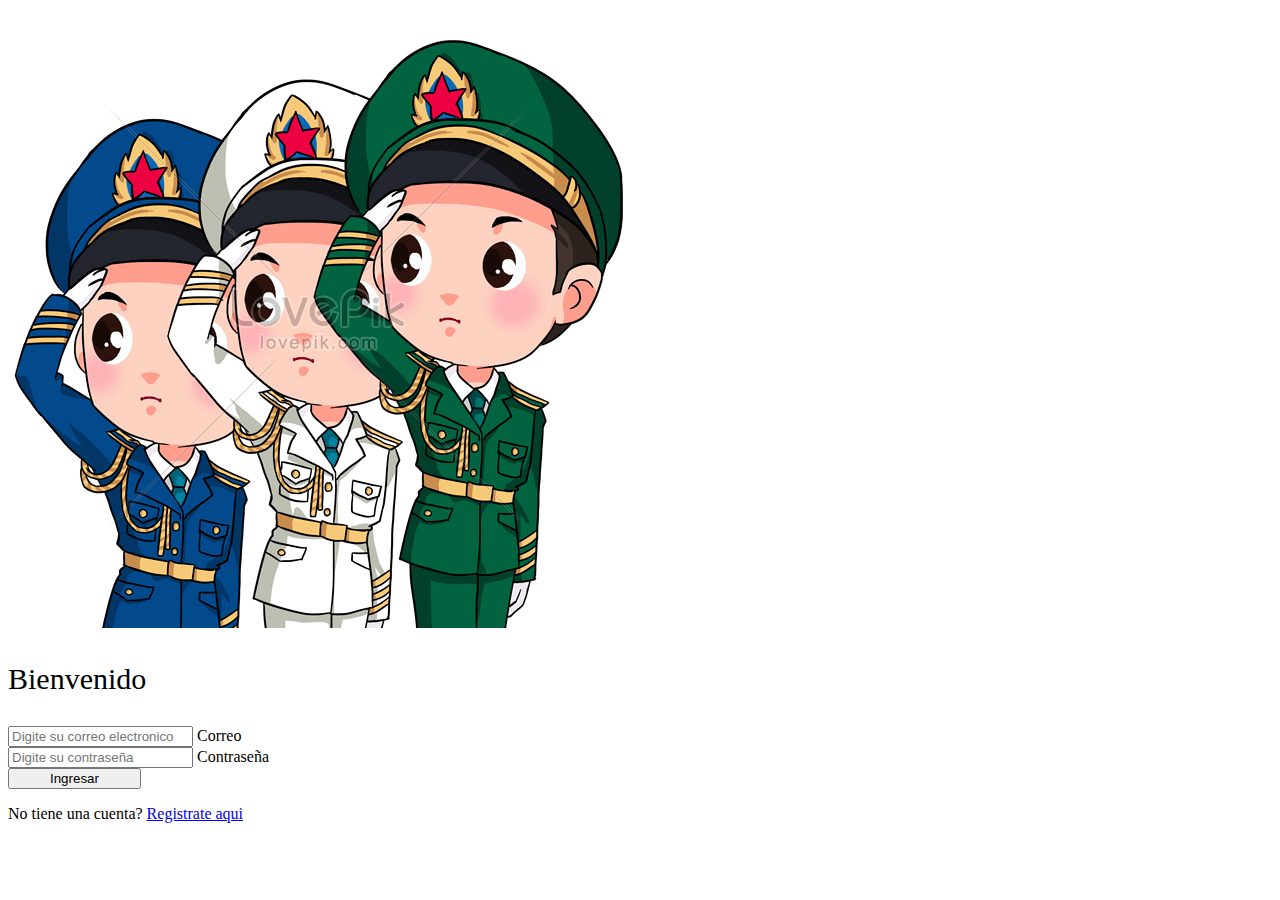
<file: target/Sisgepol-1.0/index.html>
<!DOCTYPE html>
<html>
    <head>
        <title>Iniciar Sesión</title>
        <meta http-equiv="Content-Type" content="text/html; charset=UTF-8">

        <link rel="stylesheet" type="text/css" href="css/index.css">

        <link href="https://cdn.jsdelivr.net/npm/bootstrap@5.0.2/dist/css/bootstrap.min.css" rel="stylesheet" integrity="sha384-EVSTQN3/azprG1Anm3QDgpJLIm9Nao0Yz1ztcQTwFspd3yD65VohhpuuCOmLASjC" crossorigin="anonymous">
        
        <script src="https://cdn.jsdelivr.net/npm/bootstrap@5.0.2/dist/js/bootstrap.bundle.min.js" integrity="sha384-MrcW6ZMFYlzcLA8Nl+NtUVF0sA7MsXsP1UyJoMp4YLEuNSfAP+JcXn/tWtIaxVXM" crossorigin="anonymous"></script>
        <script src="https://cdn.jsdelivr.net/npm/@popperjs/core@2.9.2/dist/umd/popper.min.js" integrity="sha384-IQsoLXl5PILFhosVNubq5LC7Qb9DXgDA9i+tQ8Zj3iwWAwPtgFTxbJ8NT4GN1R8p" crossorigin="anonymous"></script>
        <script src="https://cdn.jsdelivr.net/npm/bootstrap@5.0.2/dist/js/bootstrap.min.js" integrity="sha384-cVKIPhGWiC2Al4u+LWgxfKTRIcfu0JTxR+EQDz/bgldoEyl4H0zUF0QKbrJ0EcQF" crossorigin="anonymous"></script>
        <script src="http://ajax.googleapis.com/ajax/libs/jquery/3.6.0/jquery.min.js"></script>

        <script src="js/index.js"></script>
    </head>
    <body>
<!--- //////////////////////////////////////////////////////// Inicio login //////////////////////////////////////////////////////////////////--->

    <section class="vh-100">
        <div class="container-fluid h-custom">
            <div class="row d-flex justify-content-center align-items-center h-100">
                <div class="col-md-9 col-lg-6 col-xl-5">
                    <img src="img/login.png"
                         class="img-fluid" alt="Imagen">
                </div>
                <div class="col-md-8 col-lg-6 col-xl-4 offset-xl-1">
                    <form id="form-login">
                        <div class="divider d-flex align-items-center my-4">
                            <p class="text-center fw-bold mx-1 mb-0" id="txt_titulo">Bienvenido</p>
                        </div>

                        <!-- Email input -->
                        <div class="form-outline mb-4">
                            <input type="email" id="correo" class="form-control form-control-lg"
                                   placeholder="Digite su correo electronico" />
                            <label class="form-label" for="form3Example3">Correo</label>
                        </div>

                        <!-- Password input -->
                        <div class="form-outline mb-3">
                            <input type="password" id="contrasena" class="form-control form-control-lg"
                                   placeholder="Digite su contraseña" />
                            <label class="form-label" for="form3Example4">Contraseña</label>
                        </div>
                        <div class="text-center text-lg-start mt-4 pt-2">
                            <button type="submit" class="btn btn-primary btn-lg"
                                    style="padding-left: 2.5rem; padding-right: 2.5rem;">Ingresar</button>
                            <p class="small fw-bold mt-2 pt-1 mb-0">No tiene una cuenta? <a href="register.html" class="link-danger">Registrate aqui</a></p>
                        </div>   
                    </form>
                </div>
            </div>
        </div>
    </section>
<!--- /////////////////////////////////////////////////////// fin login ///////////////////////////////////////////////////////////////////// -->
    </body>
</html>
</file>
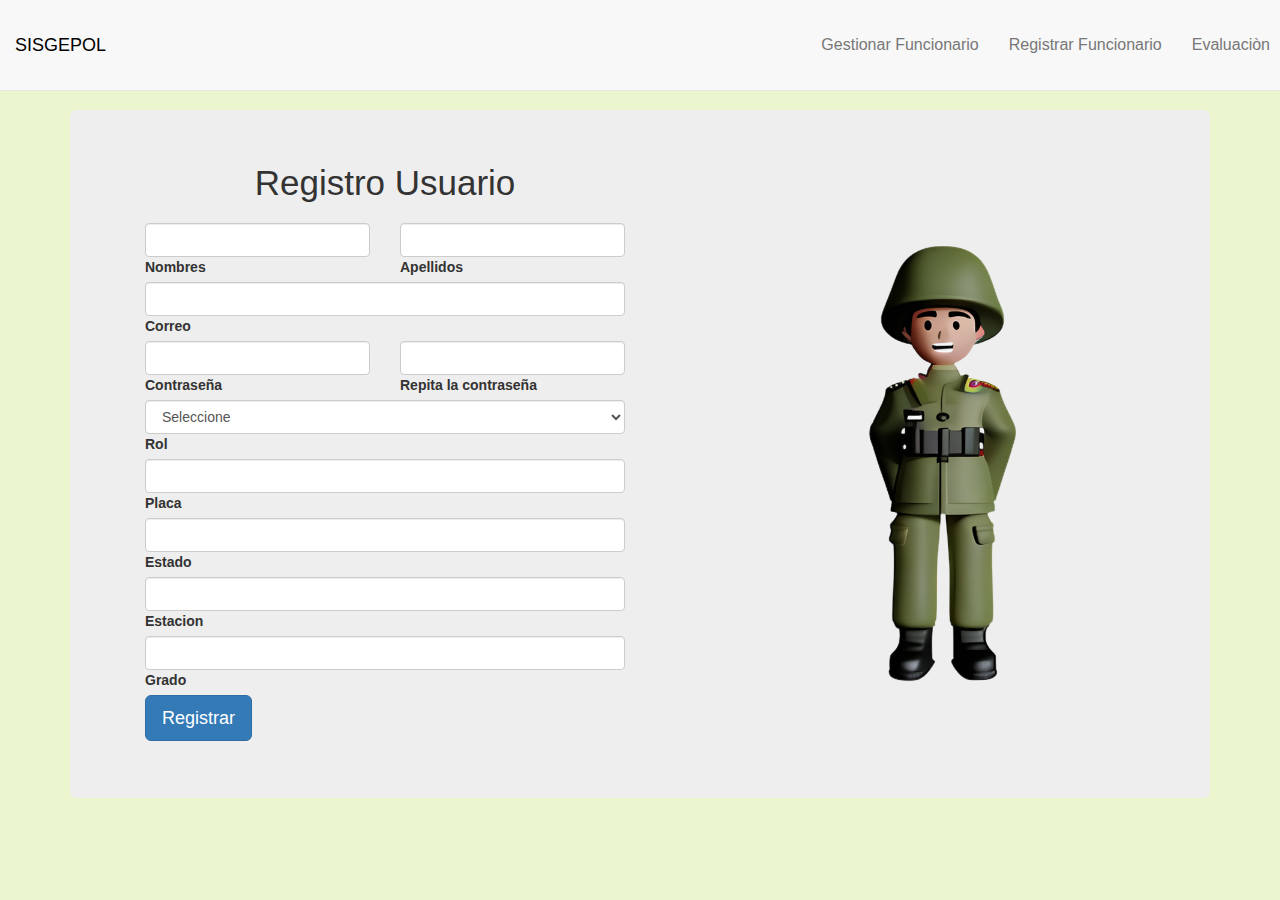
<file: target/Sisgepol-1.0/register_Funcionario.html>
<!DOCTYPE html>
<!--
Click nbfs://nbhost/SystemFileSystem/Templates/Licenses/license-default.txt to change this license
Click nbfs://nbhost/SystemFileSystem/Templates/JSP_Servlet/Html.html to edit this template
-->
<html>
    <head>
        <title>Registro de Funcionario</title>
        <meta charset="UTF-8">
        <meta name="viewport" content="width=device-width, initial-scale=1.0">

        <link rel="stylesheet" type="text/css" href="css/register_funcionario.css">
        <link href="https://cdnjs.cloudflare.com/ajax/libs/twitter-bootstrap/3.3.7/css/bootstrap.min.css" rel="stylesheet">
        <script src="https://cdnjs.cloudflare.com/ajax/libs/jquery/3.3.1/jquery.min.js"></script>
        <script src="https://cdnjs.cloudflare.com/ajax/libs/twitter-bootstrap/3.3.7/js/bootstrap.min.js"></script>
        <script src="js/register_funcionario.js"></script>
    </head>


    <body style="background-color: #ECF6CE !important;">
        <!-- Navigation Bar -->
        <nav class="navbar navbar-default navbar-fixed-top">
            <div class="navbar-header">
                <button type="button" class="navbar-toggle collapsed" data-toggle="collapse" data-target="#resNav">
                    <span class="icon-bar"></span>
                    <span class="icon-bar"></span>
                    <span class="icon-bar"></span>
                </button>
                <a href="#" class="navbar-brand">SISGEPOL</a>
            </div>
            <div class="collapse navbar-collapse" id="resNav">
                <ul class="nav navbar-nav navbar-right">
                    <li><a href="gestionar_usuario.html">Gestionar Funcionario</a></li>
                    <li><a href="register_Funcionario.html">Registrar Funcionario</a></li>
                    <li><a href="evaluar_funcionario.html">Evaluaciòn</a></li>
                </ul>
            </div>
        </nav> <!-- End of Navigation Bar -->

        <!-- Jumbotron -->
        <div class="container">
            <div class="row">
                <div class="col-xs-12">
                    <div class="jumbotron">
                        <section class="vh-100">
                            <div class="container h-100">
                                <div class="row d-flex justify-content-center align-items-center h-100">
                                    <div class="col-lg-12 col-xl-11">
                                        <div class="card text-black" style="border-radius: 20px;">
                                            <div class="card-body p-md-6">
                                                <div class="row justify-content-center">

                                                    <div class="col-md-10 col-lg-6 col-xl-5 order-2 order-lg-1">

                                                        <p class="text-center fw-bold mb-5 mx-1 mx-md-4 mt-4" id="p_titulo">Registro Usuario</p>

                                                        <form class="mx-1 mx-md-6">
                                                            <div class="row">
                                                                <div class="col-md-6 mb-4" style="display: none;">
                                                                    <div class="form-outline">
                                                                        <input type="text" id="txt_id" class="form-control form-control-lg" required />
                                                                        <label class="form-label" for="txt_id">ID</label>
                                                                    </div>
                                                                </div>
                                                                <div class="col-md-6 mb-4">
                                                                    <div class="form-outline">
                                                                        <input type="text" id="txt_nombres" class="form-control form-control-lg" required />
                                                                        <label class="form-label" for="txt_nombres">Nombres</label>
                                                                    </div>
                                                                </div>
                                                                <div class="col-md-6 mb-4">
                                                                    <div class="form-outline">
                                                                        <input type="text" id="txt_apellidos" class="form-control form-control-lg" required />
                                                                        <label class="form-label" for="txt_apellido">Apellidos</label>
                                                                    </div>
                                                                </div>
                                                            </div>
                                                            <div class="d-flex flex-row align-items-center mb-4">
                                                                <div class="form-outline flex-fill mb-0">
                                                                    <input type="email" id="txt_correo" class="form-control" required />
                                                                    <label class="form-label" for="txt_correo">Correo</label>
                                                                </div>
                                                            </div>

                                                            <div class="row">
                                                                <div class="col-md-6 mb-4">
                                                                    <div class="form-outline">
                                                                        <input type="password" id="txt_contrasena" class="form-control form-control-lg" required />
                                                                        <label class="form-label" for="txt_contrasena">Contraseña</label>
                                                                    </div>
                                                                </div>

                                                                <div class="col-md-6 mb-4">
                                                                    <div class="form-outline">
                                                                        <input type="password" id="txt_repit_contrasena" class="form-control form-control-lg" required />
                                                                        <label class="form-label" for="txt_repit_contrasena">Repita la contraseña</label>
                                                                    </div>
                                                                </div>
                                                            </div>

                                                            <div class="d-flex flex-row align-items-center mb-4">
                                                                <div class="form-outline flex-fill mb-0">
                                                                    <select class="form-control" id="txt_rol">
                                                                        <option selected>Seleccione</option>
                                                                        <option value="Usuario">Usuario</option>
                                                                        <option value="Funcionario">Funcionario</option>
                                                                        <option value="Administrador">Administrador</option>
                                                                    </select>
                                                                    <label class="form-label" for="txt_rol">Rol</label>

                                                                </div>
                                                            </div>

                                                            <div class="d-flex flex-row align-items-center mb-4">
                                                                <div class="form-outline flex-fill mb-0">
                                                                    <input type="text" id="txt_placa" class="form-control" required />
                                                                    <label class="form-label" for="txt_placa">Placa</label>
                                                                </div>
                                                            </div>

                                                            <div class="d-flex flex-row align-items-center mb-4">
                                                                <div class="form-outline flex-fill mb-0">
                                                                    <input type="text" id="txt_estado" class="form-control" required />
                                                                    <label class="form-label" for="txt_estado">Estado</label>
                                                                </div>
                                                            </div>

                                                            <div class="d-flex flex-row align-items-center mb-4">
                                                                <div class="form-outline flex-fill mb-0">
                                                                    <input type="text" id="txt_estacion" class="form-control" required />
                                                                    <label class="form-label" for="txt_estacion">Estacion</label>
                                                                </div>
                                                            </div>

                                                            <div class="d-flex flex-row align-items-center mb-4">
                                                                <div class="form-outline flex-fill mb-0">
                                                                    <input type="text" id="txt_grado" class="form-control" required />
                                                                    <label class="form-label" for="txt_grado">Grado</label>
                                                                </div>
                                                            </div>

                                                            <div class="d-flex justify-content-center mx-4 mb-3 mb-lg-4">
                                                                <button type="button" class="btn btn-primary btn-lg" id="btn_registrar">Registrar</button>
                                                            </div>

                                                        </form>
                                                    </div>
                                                    <div class="col-md-10 col-lg-6 col-xl-7 d-flex align-items-center order-1 order-lg-2">
                                                        <img src="img/militar1.png"
                                                             class="img">
                                                    </div>
                                                </div>
                                            </div>
                                        </div>
                                    </div>
                                </div>
                            </div>
                        </section>
                    </div>
                </div>
            </div>
        </div> <!-- End of Jumbotron -->
    </body>
</html>
</file>
<file: target/Sisgepol-1.0/css/index.css>
.divider:after,
.divider:before {
    content: "";
    flex: 1;
    height: 1px;
    background: #eee;
}
.h-custom {
    height: calc(100% - 73px);
}
@media (max-width: 450px) {
    .h-custom {
    height: 100%;
    }
}
#txt_titulo{
    font-size: 30px;
    
}
</file>
<file: target/Sisgepol-1.0/css/register_funcionario.css>
/* Navigation Bar */
.navbar{
  padding: 20px 10px 20px 0px;
  background-color: #28a7e9;
  transition: all ease 0.4s;
}
.navbar-brand{
  font-size: 22px;
  color: black !important;
}
.navbar .navbar-nav li a{
  font-size: 16px;
  color: black;
}

/* Animation */
.animate{
  padding: 0px 10px 0px 0px;
  transition: all ease 0.4s;
}

/* Jumbotron */
.jumbotron{
  margin-top: 110px;
}

.img{
  margin:8px auto;
  border-radius:5px;
  width:120%;
  height:120%;
  background-size: 100% 100%;
  background-repeat:no-repeat;
  background-size: cover;
  }
.img img{
  width: 100%;
}
@media all and (min-width: 500px) and (max-width: 1000px)
{  
.img{
  margin: 8px auto;
  border-radius:5px;
  border: 1px solid #999;
  padding:13px;
  width:300px;
  height:300px;
  background-size: 100% 100%;
  background-repeat:no-repeat;
  background:url(../img/imagen.jpg);
  background-size: cover;
  
  }
}
.img img{
   width:100%;
}

.jumbotron p {
    font-size: 250% !important;
}
</file>
